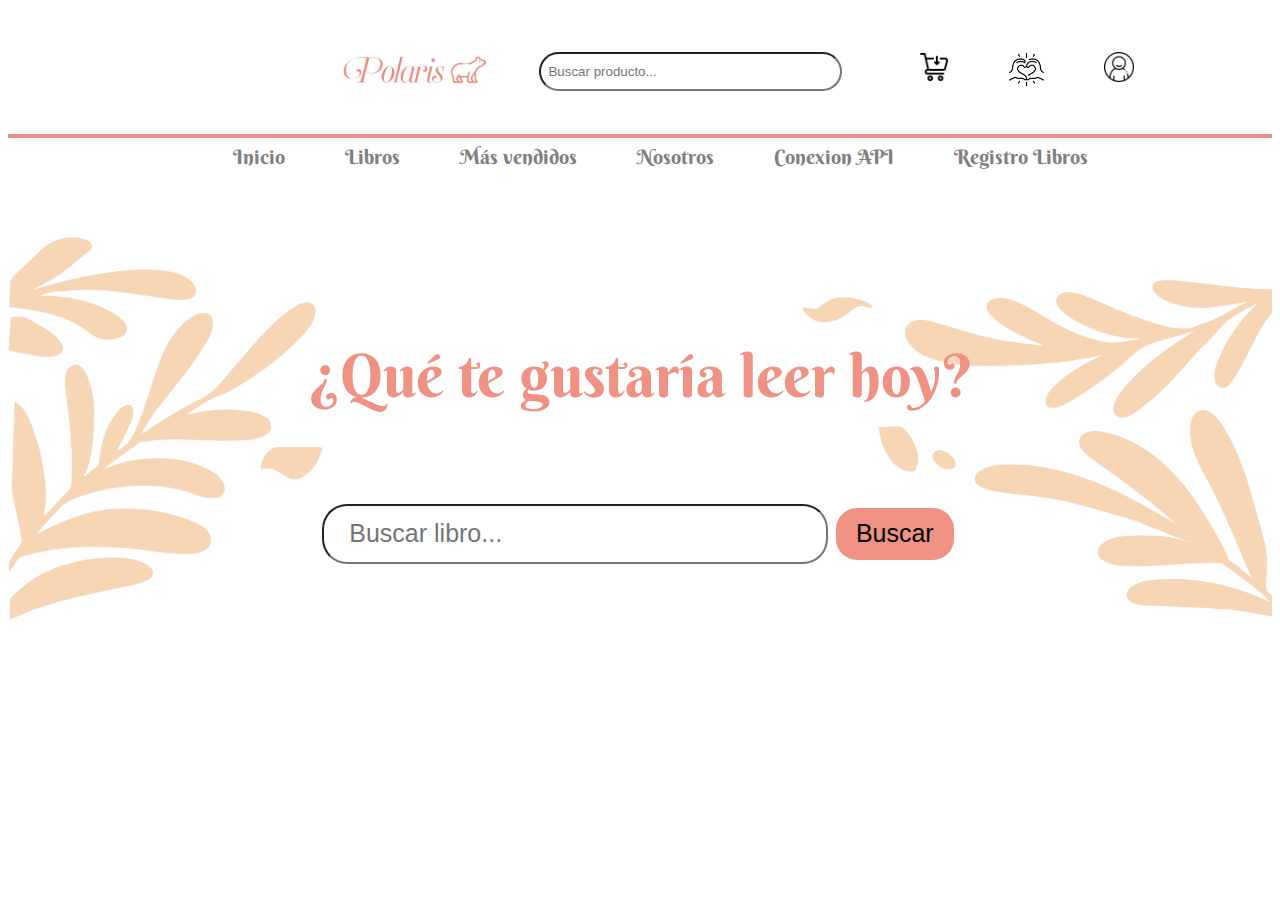
<file: conexionAPI.html>
<!DOCTYPE html>
<html lang="en">
<head>
    <meta charset="UTF-8">
    <meta name="viewport" content="width=device-width, initial-scale=1.0">
    <title>Conexion API</title>

    <link rel="stylesheet" href="style/bienvenida.css">
    <link rel="stylesheet" href="style/conexionApi.css">

    <link rel="preconnect" href="https://fonts.googleapis.com">
    <link rel="preconnect" href="https://fonts.gstatic.com" crossorigin>
    <link href="https://fonts.googleapis.com/css2?family=Cinzel+Decorative:wght@400;700;900&display=swap" rel="stylesheet">

    <link rel="preconnect" href="https://fonts.googleapis.com">
    <link rel="preconnect" href="https://fonts.gstatic.com" crossorigin>
    <link href="https://fonts.googleapis.com/css2?family=Berkshire+Swash&family=Cinzel+Decorative:wght@400;700;900&display=swap" rel="stylesheet">

    <link rel="preconnect" href="https://fonts.googleapis.com">
    <link rel="preconnect" href="https://fonts.gstatic.com" crossorigin>
    <link href="https://fonts.googleapis.com/css2?family=Berkshire+Swash&family=Cinzel+Decorative:wght@400;700;900&family=Syne:wght@400..800&display=swap" rel="stylesheet">


    <link rel="preconnect" href="https://fonts.googleapis.com">
    <link rel="preconnect" href="https://fonts.gstatic.com" crossorigin>
    <link href="https://fonts.googleapis.com/css2?family=Berkshire+Swash&family=Brygada+1918:ital,wght@0,400..700;1,400..700&family=Cinzel+Decorative:wght@400;700;900&family=Familjen+Grotesk:ital,wght@0,400..700;1,400..700&family=Syne:wght@400..800&display=swap" rel="stylesheet">

    <!-- Bootstrap CSS -->
    <link rel="stylesheet" href="https://stackpath.bootstrapcdn.com/bootstrap/4.1.3/css/bootstrap.min.css" integrity="sha384-MCw98/SFnGE8fJT3GXwEOngsV7Zt27NXFoaoApmYm81iuXoPkFOJwJ8ERdknLPMO" crossorigin="anonymous">

</head>
<body>
    
    <header>
        <nav class="header-nav" id="apiHeader">
            <div class="logo-container"> 
                <a href="index.php"><img src="imagenes/logo.png" width="45%"></a> 
            </div>
            <div class="buscador-container">
                <input type="search" class="form-control" name="s" id="" placeholder="Buscar producto..." required="">
            </div>
               
             <div class="botones-container">
                    <ul class="header-list">
                        <li><img src="imagenes/carrito.png" width="30px"></li>
                        <li><img src="imagenes/amor.png" width="35px"></li>
                        <li><a href="iniciaSesion.html"><img src="imagenes/perfil.png" width="30px"></a></li>
                    </ul>
            </div>
               

        </nav>
        <nav class="navegador">
            <ul class="opciones">
                <li><a href="index.php">Inicio</a></li>
                <li><a href="index.php#novedades">Libros</a></li>
                <li><a href="index.php#mas-vendidos">Más vendidos</a></li>
                <li><a href="nosotros.php">Nosotros</a></li>
                <li><a href="conexionAPI.html">Conexion API</a></li>
                <li><a href="registroLibros.php">Registro Libros</a></li>
            </ul>
        </nav>

    </header>

    <section class="buscador" id="apiBuscar">
        <div class="buscador-texto">
            <h1 class="texto-banner" id="text-buscador">¿Qué te gustaría leer hoy?</h1>
        </div>
        <input type="search" class="form-buscador" id="search-box" placeholder="Buscar libro..." required="">
        <button id="search" class="btn btn-primary">Buscar</button>
    </section>

    <!-- Contenedor para mostrar los resultados -->
    <div class="container mt-4">
        <div id="list-output" class="row"></div>
    </div>

    <script src="https://code.jquery.com/jquery-3.6.0.min.js"></script>
    <script src="js/app.js"></script>
</body>
</html>
</file>
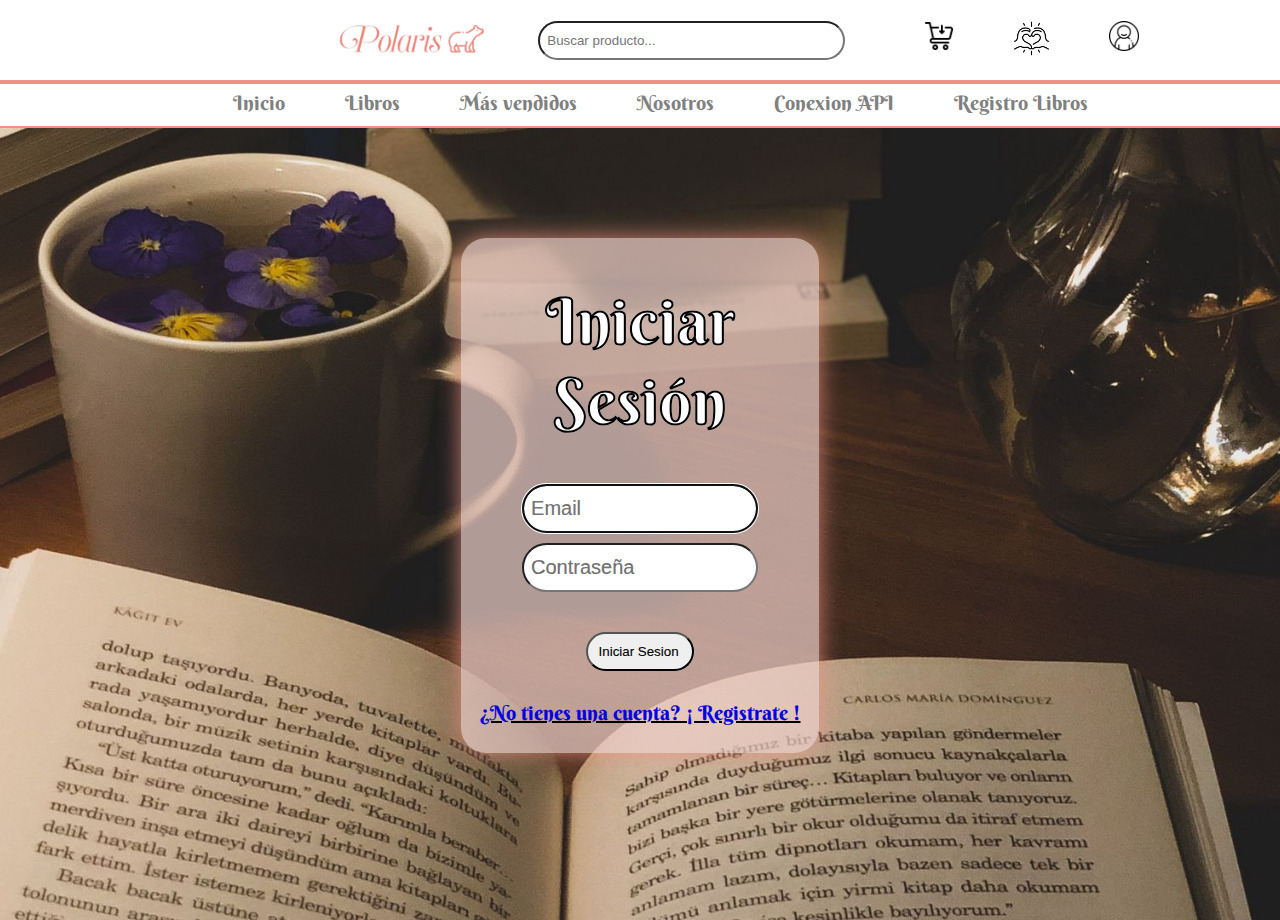
<file: iniciaSesion.html>
<!DOCTYPE html>
<html lang="en">
<head>
    <meta charset="UTF-8">
    <meta name="viewport" content="width=device-width, initial-scale=1.0">
    <title>🌟 Iniciar Sesion - Polaris 🌟</title>
    <link rel="stylesheet" href="style/iniciarSesion.css">
    <link rel="stylesheet" href="style/bienvenida.css">

    <link rel="preconnect" href="https://fonts.googleapis.com">
    <link rel="preconnect" href="https://fonts.gstatic.com" crossorigin>
    <link href="https://fonts.googleapis.com/css2?family=Cinzel+Decorative:wght@400;700;900&display=swap" rel="stylesheet">

    <link rel="preconnect" href="https://fonts.googleapis.com">
    <link rel="preconnect" href="https://fonts.gstatic.com" crossorigin>
    <link href="https://fonts.googleapis.com/css2?family=Berkshire+Swash&family=Cinzel+Decorative:wght@400;700;900&display=swap" rel="stylesheet">

    <link rel="preconnect" href="https://fonts.googleapis.com">
    <link rel="preconnect" href="https://fonts.gstatic.com" crossorigin>
    <link href="https://fonts.googleapis.com/css2?family=Berkshire+Swash&family=Cinzel+Decorative:wght@400;700;900&family=Syne:wght@400..800&display=swap" rel="stylesheet">


    <link rel="preconnect" href="https://fonts.googleapis.com">
    <link rel="preconnect" href="https://fonts.gstatic.com" crossorigin>
    <link href="https://fonts.googleapis.com/css2?family=Berkshire+Swash&family=Brygada+1918:ital,wght@0,400..700;1,400..700&family=Cinzel+Decorative:wght@400;700;900&family=Familjen+Grotesk:ital,wght@0,400..700;1,400..700&family=Syne:wght@400..800&display=swap" rel="stylesheet">

</head>
<body id="iniciarSesion">
    
    <header class="encabezado">
        <nav class="header-nav">
            <div class="logo-container"> 
                <a href="index.php"><img src="imagenes/logo.png" width="45%"></a> 
            </div>
            <div class="buscador-container">
                <input type="search" class="form-control" name="s" id="" placeholder="Buscar producto..." required="">
            </div>
               
             <div class="botones-container">
                    <ul class="header-list">
                        <li><img src="imagenes/carrito.png" width="30px"></li>
                        <li><img src="imagenes/amor.png" width="35px"></li>
                        <li><a href="iniciaSesion.html"><img src="imagenes/perfil.png" width="30px"></a></li>
                    </ul>
            </div>
               

        </nav>
        <nav class="navegador">
            <ul class="opciones">
                <li><a href="index.php">Inicio</a></li>
                <li><a href="index.php#novedades">Libros</a></li>
                <li><a href="index.php#mas-vendidos">Más vendidos</a></li>
                <li><a href="nosotros.php">Nosotros</a></li>
                <li><a href="conexionAPI.html">Conexion API</a></li>
                <li><a href="registroLibros.php">Registro Libros</a></li>
            </ul>
        </nav>

    </header>

    <section class="inicioSesion">
          <form action="comprobacionSesion.php" method="post" class="formulario">
            <h1 class="titulo-IS">Iniciar Sesión</h1>
            
            <div>
                <input class="completar" type="email" placeholder="Email" id="email" name="email" autofocus>
                <div class="error-text"></div>
            </div>
                
            <div>
                <input class="completar" type="password" placeholder="Contraseña" id="password" name="password">
                <div class="error-text"></div>
            </div>

            <div>
                <input class="btn_buscar" type="submit" value="Iniciar Sesion">
            </div>

            <div>
                <a id="registro-link" class="registra" href="registrarse.html">¿No tienes una cuenta? ¡ Registrate !</a>
            </div>

          </form>
      </section>

      <script src="js/iniciarSesion.js"></script>

</body>
</html>
</file>
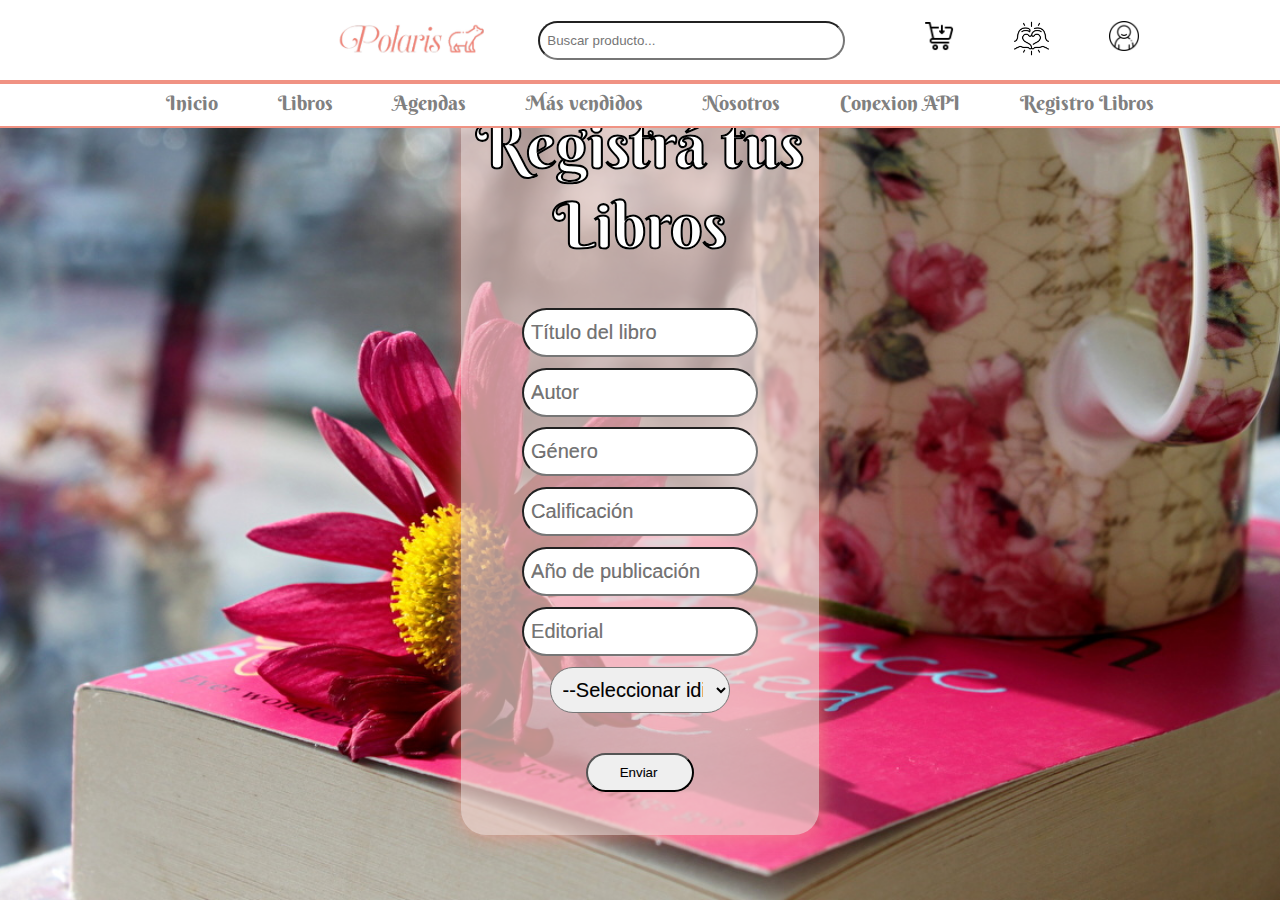
<file: registroLibros.html>
<!DOCTYPE html>
<html lang="en">
<head>
    <meta charset="UTF-8">
    <meta name="viewport" content="width=device-width, initial-scale=1.0">
    <title>🌟 Registrá Libros - Polaris 🌟</title>
    <link rel="stylesheet" href="style/iniciarSesion.css">
    <link rel="stylesheet" href="style/bienvenida.css">

    <link rel="preconnect" href="https://fonts.googleapis.com">
    <link rel="preconnect" href="https://fonts.gstatic.com" crossorigin>
    <link href="https://fonts.googleapis.com/css2?family=Cinzel+Decorative:wght@400;700;900&display=swap" rel="stylesheet">

    <link rel="preconnect" href="https://fonts.googleapis.com">
    <link rel="preconnect" href="https://fonts.gstatic.com" crossorigin>
    <link href="https://fonts.googleapis.com/css2?family=Berkshire+Swash&family=Cinzel+Decorative:wght@400;700;900&display=swap" rel="stylesheet">

    <link rel="preconnect" href="https://fonts.googleapis.com">
    <link rel="preconnect" href="https://fonts.gstatic.com" crossorigin>
    <link href="https://fonts.googleapis.com/css2?family=Berkshire+Swash&family=Cinzel+Decorative:wght@400;700;900&family=Syne:wght@400..800&display=swap" rel="stylesheet">


    <link rel="preconnect" href="https://fonts.googleapis.com">
    <link rel="preconnect" href="https://fonts.gstatic.com" crossorigin>
    <link href="https://fonts.googleapis.com/css2?family=Berkshire+Swash&family=Brygada+1918:ital,wght@0,400..700;1,400..700&family=Cinzel+Decorative:wght@400;700;900&family=Familjen+Grotesk:ital,wght@0,400..700;1,400..700&family=Syne:wght@400..800&display=swap" rel="stylesheet">

</head>
<body id="registrarLibro">
    
    <header class="encabezado">
        <nav class="header-nav">
            <div class="logo-container"> 
                <a href="index.html"><img src="imagenes/logo.png" width="45%"></a> 
            </div>
            <div class="buscador-container">
                <input type="search" class="form-control" name="s" id="" placeholder="Buscar producto..." required="">
            </div>
               
             <div class="botones-container">
                    <ul class="header-list">
                        <li><img src="imagenes/carrito.png" width="30px"></li>
                        <li><img src="imagenes/amor.png" width="35px"></li>
                        <li><a href="iniciaSesion.html"><img src="imagenes/perfil.png" width="30px"></a></li>
                    </ul>
            </div>
               

        </nav>
        <nav class="navegador">
            <ul class="opciones">
                <li><a href="index.html">Inicio</a></li>
                <li>Libros</li>
                <li>Agendas</li>
                <li>Más vendidos</li>
                <li>Nosotros</li>
                <li><a href="conexionAPI.html">Conexion API</a></li>
                <li><a href="registroLibros.html">Registro Libros</a></li>
            </ul>
        </nav>

    </header>

    <section class="registro-libro">
        
        <form action="envioLibros.php" method="post" class="formulario" id="form-libro">
            <h1><b>Registrá tus Libros</b></h1>
            <div>
                <div>
                    <input class="completar"  type="text" name="titulo" placeholder="Título del libro" id="titulo"/>
                    <div class="error-text"></div>
                </div>
                <div>
                    <input class="completar" type="text" name="autor" placeholder="Autor" id="autor"/>
                    <div class="error-text"></div>
                </div>
                <div>
                    <input class="completar" type="text" name="genero" placeholder="Género" id="genero"/>
                    <div class="error-text"></div>
                </div>
                <div>
                    <input class="completar" type="number" min ="1" max="5" name="calificacion" placeholder="Calificación" id="calificacion" />
                    <div class="error-text"></div>
                </div>
                <div>
                    <input class="completar" type="number" name="anio" placeholder="Año de publicación" id="anio"/>
                    <div class="error-text"></div>
                </div>
                <div>
                    <input class="completar" type="text" name="editorial" placeholder="Editorial" id="editorial"/>
                    <div class="error-text"></div>
                </div>
                <div>
                    <select name="lenguaje" id="idioma" class="idiomas" style="width: 50%; height: 25%;" id="idioma">
                        <option value="" disabled selected>--Seleccionar idioma--</option>
                        <option value="español">Español </option>
                        <option value="ingles">Inglés</option>
                        <option value="aleman">Alemán</option>
                        <option value="frances">Francés</option>
                        <option value="italiano">Italiano</option>
                        <option value="portugues">Portugués</option>
                        <option value="chino">Chino</option>
                    </select>
                    <div class="error-text"></div>
            </div>
            </div>    
            <input class="btn_buscar" type="submit" value="Enviar" />
        </form>
      </section>

      <script src="js/registroLibros.js"></script>


</body>
</html>
</file>
<file: style/bienvenida.css>
@keyframes fade-up{
    0%{
        opacity: 0;
        transform: translateY(30px) scale(0.9);
    }
    100% {
        opacity: 1;
        transform:  translateY(0px) scale(1);
    }
}

@keyframes show{
    from{
        opacity: 0;
        transform: translateY(30px) scale(0.9);
    }
    to {
        opacity: 1;
        transform:  translateY(0px) scale(1);
    }
}


@keyframes no-show {
    from {
        opacity: 0;
        transform: scaleX(0);
      }
    
      to {
        opacity: 1;
        transform: scaleX(1);
      }
}

.body
{
    width: 100%;
    height: auto;
    display: inline;
}

.encabezado{
    position: absolute;
    width: 100%;
    height: 126px;
    border-bottom: 2px solid rgb(240,146,131);
    background-color: white;
    z-index: 20;
    top: 0;
}

.encabezado-mostrarLibros{
    width: 100%;
    height: 126px;
    border-bottom: 2px solid rgb(240,146,131);
    background-color: white;
}

header{
    width: 100%;
    height: 126px;
    border-bottom: 2px solid rgb(240,146,131);
}

.header-nav{
    width: 100%;
    height: 80px;
    align-items: center;
    text-align: center;
    justify-content: center;
    display: flex;
    border-bottom: 4px solid rgb(240,146,131);
}

.logo-container{
    width: 30%;
    text-align: right;
}

.buscador-container{
    width: 30%;
}

.botones-container{
    width: 20%;
    text-align: right;
    padding-right: 2%;
}


.botones-container ul{
    display: flex;
    list-style-type: none;
    justify-content: center;
}

.header-list li{
    height: auto;
    margin-left: 30px;
    margin-right: 30px;
}


.banner{
    width: 100%;
    height: 650px;
    background:linear-gradient(to right top, #0000008a, rgb(240,146,131)), url(../imagenes/fondoBanner.jpg);
    background-size: cover;
    background-position: center;
}

.texto-banner{
    color:white;
    font-family: "Berkshire Swash", serif;
    font-size: 40px;
    font-weight: 100;
    margin-top:5%
}

#t1{
    font-size: 60px;
    height: 25px;
    padding-top: 2%;
    animation: fade-up 2.5s;
}


#t2{
    margin-bottom: 4%;
    margin-top: 2%;
    height: 40px;
    animation: fade-up 5s;
}



.form-control{
    width: 80%;
    padding: 10px;
    padding-left: 2%;
    border-radius: 25px;
} 



.navegador {
    width: 100%;
    height: 50px;
    font-family: "Berkshire Swash", serif;
    font-size: 20px;
    text-align: center;
    justify-content: center;
    align-items: center;
}



.opciones {
    display: flex;
    list-style-type: none;
    justify-content: center;
    align-items: center;
    margin-top: 0px;
}



.banner-img {
    width: 100%;
    text-align: center;
    margin-top: 5%;
    display: inline-block;
    position: relative;           
}

.banner-img img{
    width: 20%;
    border-radius: 55px;
    box-shadow: 0 0 50px 15px rgb(240,146,131);
}



.opciones li {
    border-bottom: 6px solid white;
    border-top: 6px solid white;
    transition-property: border;
    margin-left: 30px;
    margin-right: 30px;
    padding-bottom: 5px;
    color: gray;
}

.opciones li a{
    text-decoration: none;
    color: gray;
}

.opciones li a:hover{
    color:black;
}

.opciones li:hover{
    transition-duration: 1s;
    border-bottom: 6px solid rgb(240,146,131); 
    border-top: 6px solid rgb(240,146,131); 
    color:black;
}


.banner{
    width: 100%;
}

.post-banner{
    width: 100%;
    height: 200px;
    display: flex;
    text-align: center;
   justify-content: center;
   margin-bottom: 5px;
}

.cuadro{
    width: 25%;
    display: flex;
    padding-top: 2%;
}

.texto {
    text-align: left;
    padding-left: 5%;
}

.categorias {
    width: 100%;
    height: 460px;
    display: flex;
}

.catImg{
    width: 25%;
    position: relative;
    overflow: hidden;
}



.capa{
    position: absolute;
    width: 100%;
    height: 100%;
    /*background: rgba(156,175,170,0.8);
    background: rgba(63,29,56,0.7);*/
    /*background: rgba(240, 146, 131, 0.8);*/
    transition: all 400ms ease-out;
    opacity: 0;
    top: 0;
    left: 0;
    display: flex;
    flex-direction: column;
    justify-content: center;
    align-items: center;
    padding: 20px;
   box-sizing: border-box;
}


.catImg:hover .capa{
    opacity: 0.8;
}


.catImg:hover img{
    transform: scale(1.1);
    filter: blur(8px);
}

.catImg img{
    transition: transform 400ms ease-out;
    width: 100%;
    
}

.capa h3{
    color: #fff;
    font-family: "Berkshire Swash", serif;
    font-size: 60PX;
    font-weight: 500;
    margin: 0 0 10px;
    transition: all 400ms ease-out;
    
}



.container-libros{
    width: 100%;
    height: auto;
    font-family: "Berkshire Swash", serif;
    font-size: 40PX;
    font-weight: 500;
    display: block;
    text-align: center;
}

.texto-container{
    width: 100%;
    height: 85px;
    justify-content: center;
    align-items: center;
    color: white;
    background:linear-gradient(to right top, rgba(240, 208, 203,1), rgba(240,146,131,0.8));
    background-size: cover;
    background-position: center;
    margin-bottom: 1%;

}

.texto-container h3{
    padding-top: 15px;
}

.tarjetas-container{
    width: 95%;
    height: 80%;
    display: flex;
    object-position: center;
    align-items: center;
    justify-content: center;
    padding-top: 2%;
    padding-bottom: 2%;
    margin-left: 2%;
}

.tarjeta{
    width: 13%;
    height: 400px;
    object-position: center;
    align-items: center;
    justify-content: center;
    font-family: "Familjen Grotesk", sans-serif;
    font-optical-sizing: auto;
    font-style: normal;
    font-size: 15px;
    margin-left: 1%;
    margin-right: 1%;
}



.tarj-img{
    width: 95%;
    height: 70%;
    object-position: center;
    align-items: center;
    justify-content: center;
    border-radius: 15px;

    view-timeline-name: --image;
    view-timeline-axis: block;

    animation-timeline: --image;
    animation-name: show;

    animation-range: entry 25% cover 50%;
}

.tarj-img:hover{
    width: 100%;
    height: 75%;
    
}


.titulo{
    color: rgb(153, 117, 105);
}

.tarj-img img{
    width: 90%;
    height: 100%;
    border-radius: 15px;
    
    
}

.tarj-img img:hover{
    
    -webkit-box-shadow: 0px 0px 22px 0px rgba(240,146,131,0.8);
    -moz-box-shadow: 0px 0px 22px 0px rgba(240,146,131,0.8);
    box-shadow: 0px 0px 22px 0px rgba(240,146,131,0.8);

    
}

.tarj-txt{
    width: 100%;
    height: 25%;
}


.buscador{
    width: 100%;
    height: 450px;
    text-align: center;
    padding-top: 8%;
    background: url(../imagenes/fondoHojas.gif);
    background-size: cover;
    background-position: center;
}

.buscador-texto{
    font-size: 60PX;
    font-weight: 700;
    
}

#text-buscador{
    color:rgb(240,146,131);
    font-size: 60px;
}

.form-buscador{
    width: 40%;
    height: 60px;
    padding: 10px;
    padding-left: 2%;
    border-radius: 25px;
    font-size: 25px;
}

.footer{
    width: 100%;
    height: 110px;
    
}



.superior{
    width: 100%;
    height: 60px;
    background-color: rgba(240, 208, 203,0.4);
    object-position: center;
    align-items: center;
    justify-content: space-between;
}

.redes-sociales{
    width: 60%;
    height: 50px;
    display: flex;
    list-style-type: none;
    justify-content: center;
    padding-top: 10px;
    margin-left: 18%;
}

.redes-sociales li{
    margin-left: 10px;
    margin-right: 10px;
}

.inferior{
    height: 50px;
    background-color: rgba(240,146,131,0.6); 
    text-align: center;  
   
}

.inferior p{
    padding-top: 15px;
    margin-top: 0;
}


.container mt-4{
    margin-top: 5%;
}

#apiBuscador{
    margin-top: 2%;
}
</file>
<file: style/conexionApi.css>
#apiHeader {
    width: 100%;
    height: 126px;
    align-items: center;
    text-align: center;
    justify-content: center;
    display: flex;
    border-bottom: 4px solid rgb(240, 146, 131);
}

#apiBuscador {
    width: 80%;
    padding: 10px;
    padding-left: 2%;
    border-radius: 25px;
}

.btn.btn-primary {
    width: 10%;
    height: 60px;
    margin-top: 4%;
    margin-bottom: 5%;
    border-radius: 25px;
    text-align: center;
    object-position: center;
    justify-content: center;
    background-color: rgb(240, 146, 131);
    font-size: 25px;
    border: 4px solid white;
}

.btn.btn-primary:hover {
    transition-duration: 1s;
    background-color: rgb(240, 146, 131);
    border: 4px solid rgb(240, 146, 131);
    -webkit-box-shadow: 0px 0px 22px 0px rgba(240, 146, 131, 0.8);
    -moz-box-shadow: 0px 0px 22px 0px rgba(240, 146, 131, 0.8);
    box-shadow: 0px 0px 22px 0px rgba(240, 146, 131, 0.8);
}

#apiBuscar{
    margin-top: 3%;
}
</file>
<file: style/iniciarSesion.css>
#iniciarSesion {
    background:   url("../imagenes/fondoInicioSesion.jpg");
    background-size: cover; /* Para ajustar la imagen al tamaño del contenedor */
    background-position: center; /* Para centrar la imagen */
    background-repeat: no-repeat;
    width: 100%;
    height: 100vh;
    margin: 0;
    padding: 0;
  }
  
    #registrarLibro{
    background:   url("../imagenes/fondoRegistrarLibro2.jpg");
    background-size: cover; /* Para ajustar la imagen al tamaño del contenedor */
    background-position: center; /* Para centrar la imagen */
    background-repeat: no-repeat;
    width: 100%;
    height: 100vh;
    margin: 0;
    padding: 0;
    }


  .inicioSesion {
    height: 60%;
    display: flex;
    justify-content: center;
    align-items: center;
    font-size: xx-large;
    color: white;
    margin-top: 20px;
    padding-top: 20px;
    padding-bottom: 20px;
    font-family: "Berkshire Swash", serif;
    text-align: center;
    -webkit-text-stroke-width: 0.1px;
    -webkit-text-stroke-color: black;
    }


 .registro-libro{
    height: 30%;
    display: flex;
    justify-content: center;
    align-items: center;
    font-size: xx-large;
    color: white;
    padding-top: 10%;
    padding-bottom: 10px;
    font-family: "Berkshire Swash", serif;
    text-align: center;
    -webkit-text-stroke-width: 0.1px;
  -webkit-text-stroke-color: black;
    }


    .formulario{
        width: 28%;
        background-color: rgba(240, 208, 203,0.7);
        height: auto;
        border-radius: 25px;
        padding-bottom: 2%;
        margin-top: 29%;
        -webkit-box-shadow: 0px 0px 22px 0px rgba(240,146,131,0.8);
        -moz-box-shadow: 0px 0px 22px 0px rgba(240,146,131,0.8);
         box-shadow: 0px 0px 22px 0px rgba(240,146,131,0.8);
    }

    .completar{
        width: 60%;
        padding: 10px;
        padding-left: 2%;
        border-radius: 25px;
        height: 25px;
        margin-bottom: 1%;
        font-size: 20px;
        color: black;
    }

    .idiomas{
        position: relative;
        padding: 10px;
        padding-left: 2%;
        border-radius: 25px;
        height: 25px;
        margin-bottom: 1%;
        font-size: 20px;
        color: black;
    }


    .btn_buscar{
        width: 30%;
        padding: 10px;
        padding-left: 2%;
        margin-top: 8%;
        margin-bottom: 5%;
        border-radius: 25px;
    }

    .btn_buscar:hover{
        background-color: rgba(240,146,131,0.8);
        -webkit-box-shadow: 0px 0px 22px 0px rgba(240,146,131,0.8);
        -moz-box-shadow: 0px 0px 22px 0px rgba(240,146,131,0.8);
         box-shadow: 0px 0px 22px 0px rgba(240,146,131,0.8);
         cursor: pointer;
    }

    .registra{
        font-family: "Berkshire Swash", serif;
        font-size: 20px;
    }

    .error-text {
        font-size: 20px;
        margin-bottom: 2%;
    }

.formulario-libro{
    margin-top: 50vh;
    z-index: 0;
    padding: 0 0 0 0;
    margin-top: 32%;
}

.mostrarTabla{
    z-index: 0;
    background-color: rgba(0, 0, 0, 0.5);
}

.btn_buscar_libro{
    width: 30%;
    padding: 10px;
    padding-left: 2%;
    margin-top: 6%;
    margin-bottom: 5%;
    border-radius: 25px;
}
</file>
